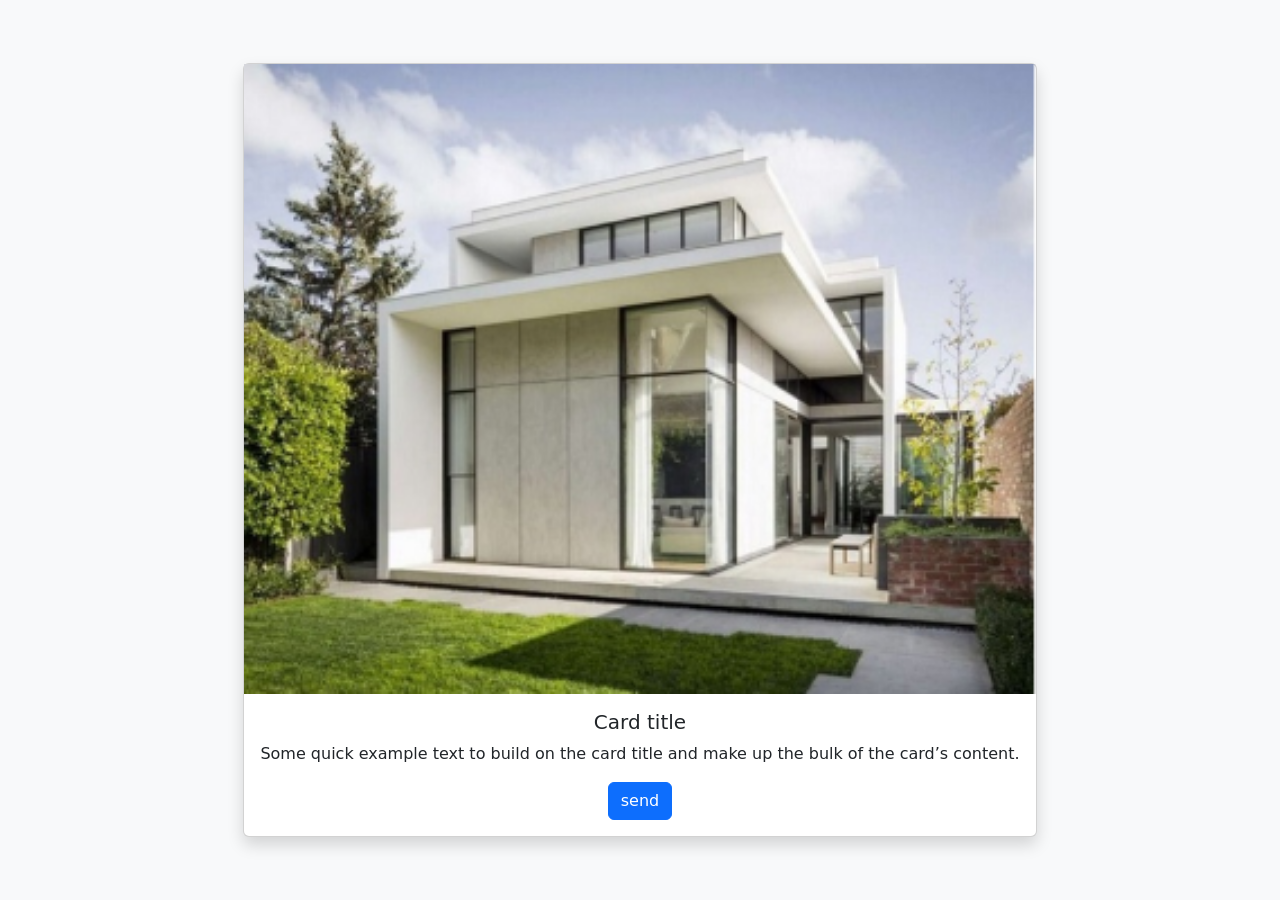
<file: card.html>
<!doctype html>
<html lang="en">
  <head>
    <meta charset="utf-8">
    <meta name="viewport" content="width=device-width, initial-scale=1">
    <title>Bootstrap demo</title>
    <link href="https://cdn.jsdelivr.net/npm/bootstrap@5.3.8/dist/css/bootstrap.min.css" rel="stylesheet" integrity="sha384-sRIl4kxILFvY47J16cr9ZwB07vP4J8+LH7qKQnuqkuIAvNWLzeN8tE5YBujZqJLB" crossorigin="anonymous">
  </head>
  <body class="bg-light d-flex justify-content-center align-items-center vh-100"> 
    <div class="card text-center  shadow custom-card">
  <img src="image/rumah_1.png"
  class="">
  <div class="card-body">
    <h5 class="card-title">Card title</h5>
    <p class="card-text">Some quick example text to build on the card title and make up the bulk of the card’s content.</p>
    <a href="#" class="btn btn-primary">send</a>
  </div>
</div>
  </body>
</html>
</file>
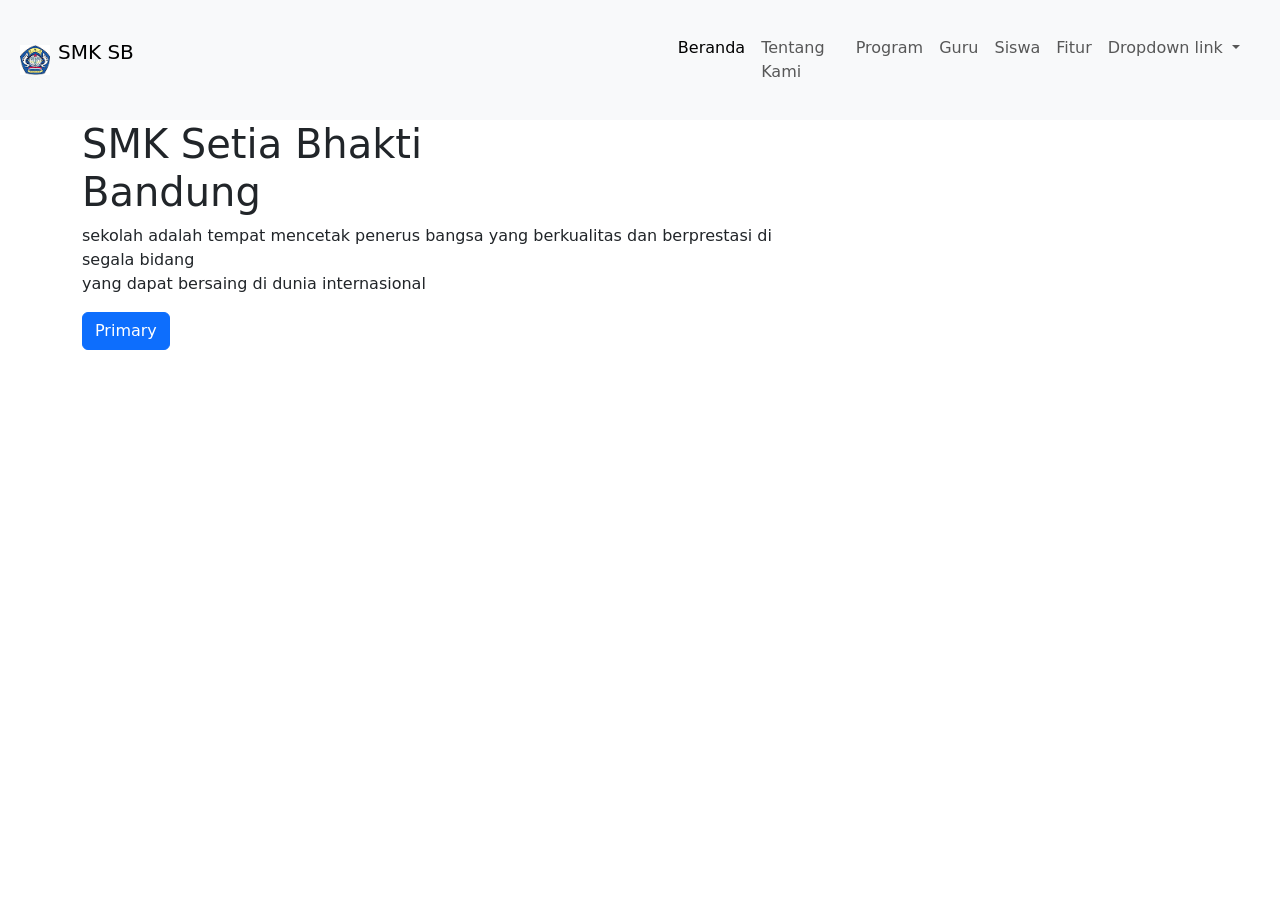
<file: tugas1.html>
<!doctype html>
<html lang="en">
  <head>
    <meta charset="utf-8">
    <meta name="viewport" content="width=device-width, initial-scale=1">
    <title>Bootstrap demo</title>
    <link href="https://cdn.jsdelivr.net/npm/bootstrap@5.3.8/dist/css/bootstrap.min.css" rel="stylesheet" integrity="sha384-sRIl4kxILFvY47J16cr9ZwB07vP4J8+LH7qKQnuqkuIAvNWLzeN8tE5YBujZqJLB" crossorigin="anonymous">
  </head><link rel="stylesheet" href="tugas1.css">
  <nav class="navbar navbar-expand-lg bg-body-tertiary">
  <div class="container-fluid">
    <img src="image/sb_1.png" alt="logo" width="30" class="m-2">
    <p class="navbar-brand" href="#">SMK SB</p>
    <button class="navbar-toggler" type="button" data-bs-toggle="collapse" data-bs-target="#navbarNavDropdown" aria-controls="navbarNavDropdown" aria-expanded="false" aria-label="Toggle navigation">
      <span class="navbar-toggler-icon"></span>
    </button>
    <div class="collapse navbar-collapse" id="navbarNavDropdown">
      <ul class="navbar-nav">
        <li class="nav-item">
          <a class="nav-link active" aria-current="page" href="#">Beranda</a>
        </li>
        <li class="nav-item">
          <a class="nav-link" href="#">Tentang Kami</a>
        </li>
        <li class="nav-item">
          <a class="nav-link" href="#">Program</a>
        </li>
        <li class="nav-item">
            <a class="nav-link" href="#">Guru </a>
        </li>
        <li class="nav-item">
            <a class="nav-link" href="#">Siswa</a>
        </li>
        <li class="nav-item">
            <a class="nav-link" href="#">Fitur</a>
        </li>
        <li class="nav-item dropdown">
          <a class="nav-link dropdown-toggle" href="#" role="button" data-bs-toggle="dropdown" aria-expanded="false">
            Dropdown link
          </a>
          <ul class="dropdown-menu">
            <li><a class="dropdown-item" href="#">Action</a></li>
            <li><a class="dropdown-item" href="#">Another action</a></li>
            <li><a class="dropdown-item" href="#">Something else here</a></li>
          </ul>
        </li>
      </ul>
    </div>
  </div>
</nav>
  <body>
    <section ID="HERO">
        <div class="container">
        <div class="row">
        <div class="tex col-md-8">
        <h1 class="tulisan">SMK <span>Setia Bhakti </span><br>Bandung</h1>
        <p class="tulisan text-muntad">sekolah adalah tempat mencetak penerus bangsa
       yang berkualitas dan berprestasi di segala bidang<br>
       yang dapat bersaing di dunia  internasional</p>
        <div class="col-md-4">
           <button type="button" class="btn btn-primary">Primary</button>
        </div>
        </div>
        </div>
        </div>
        
    </section>
    <script src="https://cdn.jsdelivr.net/npm/bootstrap@5.3.8/dist/js/bootstrap.bundle.min.js" integrity="sha384-FKyoEForCGlyvwx9Hj09JcYn3nv7wiPVlz7YYwJrWVcXK/BmnVDxM+D2scQbITxI" crossorigin="anonymous"></script>
  </body>
</html>
</file>
<file: tugas1.css>
.navbar-nav{
margin-left:500px;
padding:20px;
}
</file>
